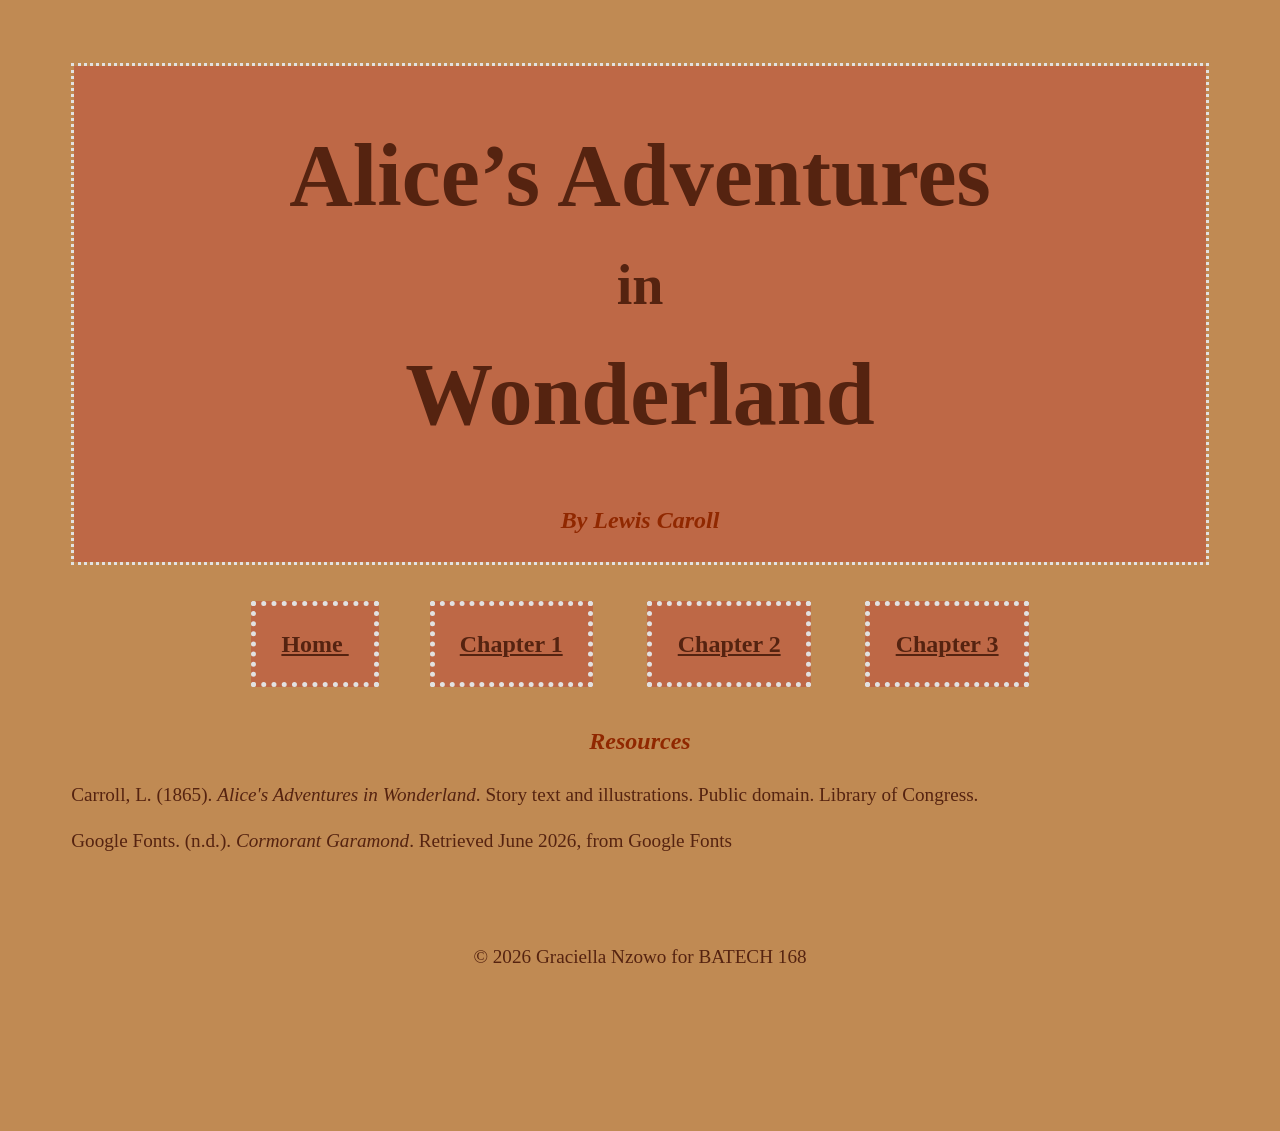
<file: index.html>
<!DOCTYPE html>
<html lang="en">
    <head>
        <meta charset="UTF-8"/>
        <title>Alice in Wonderland by Graciella Nzowo</title>
        <link rel="stylesheet" href="style.css">
    </head>
    
    <body class=home>
         <main class=home>
            <h1>Alice’s Adventures</h1> 
            <h2>in</h2> 
            <h1>Wonderland</h1>
            <h3>By Lewis Caroll</h3>
            </main>
        
        <footer>  
            <nav>
                <a href="index.html"> Home </a>
                <a href="chapter1.html">Chapter 1</a>
                <a href="chapter2.html">Chapter 2</a>
                <a href="chapter3.html">Chapter 3</a>
            </nav>

            <section id="resources">
            <h3>Resources</h3>
            <p>Carroll, L. (1865). <em>Alice's Adventures in Wonderland</em>.
        Story text and illustrations. Public domain. Library of Congress.</p>
          <p>Google Fonts. (n.d.). <em>Cormorant Garamond</em>. Retrieved June 2026, from <a class="google" href="https://fonts.google.com/specimen/Cormorant+Garamond" target="_blank"> Google Fonts</a></p>
            </section>
            
            <p id=copy>&copy; 2026 Graciella Nzowo for BATECH 168</p>
            
        </footer>
    </body>
</html>
</file>
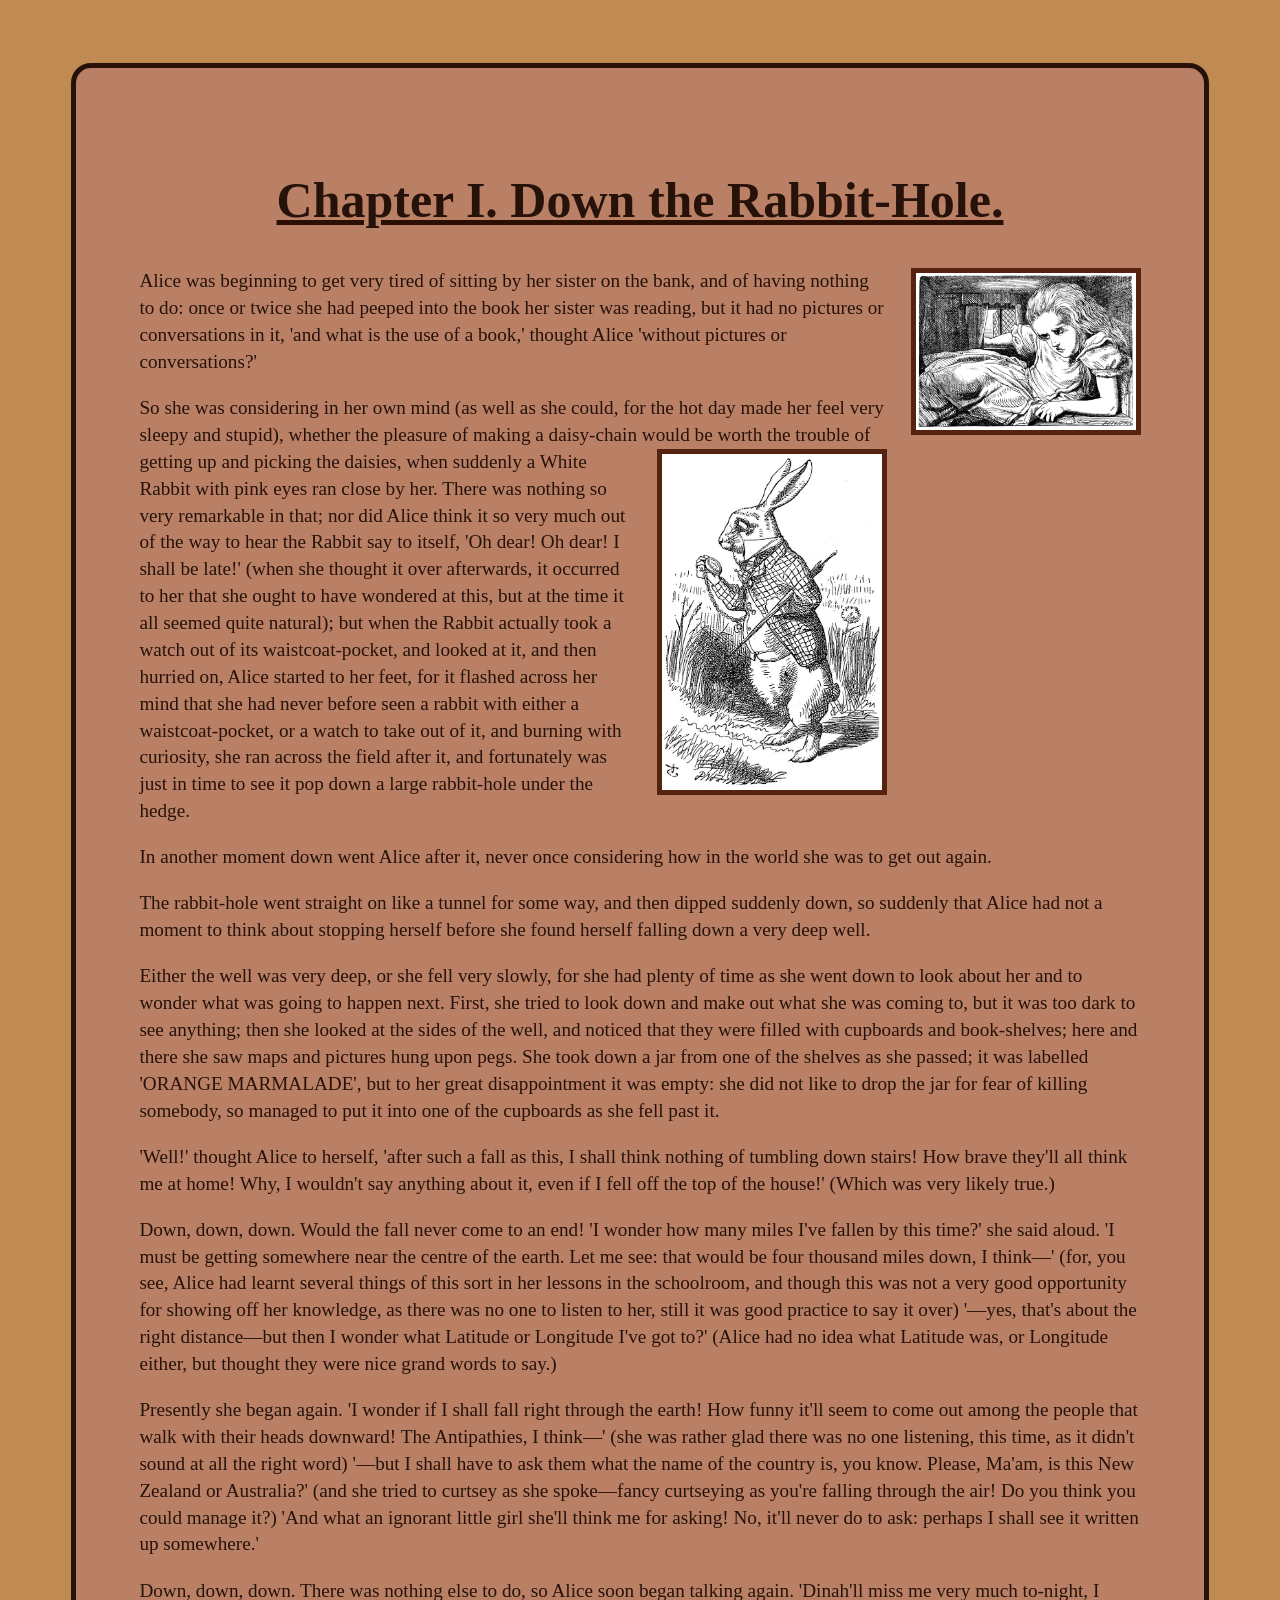
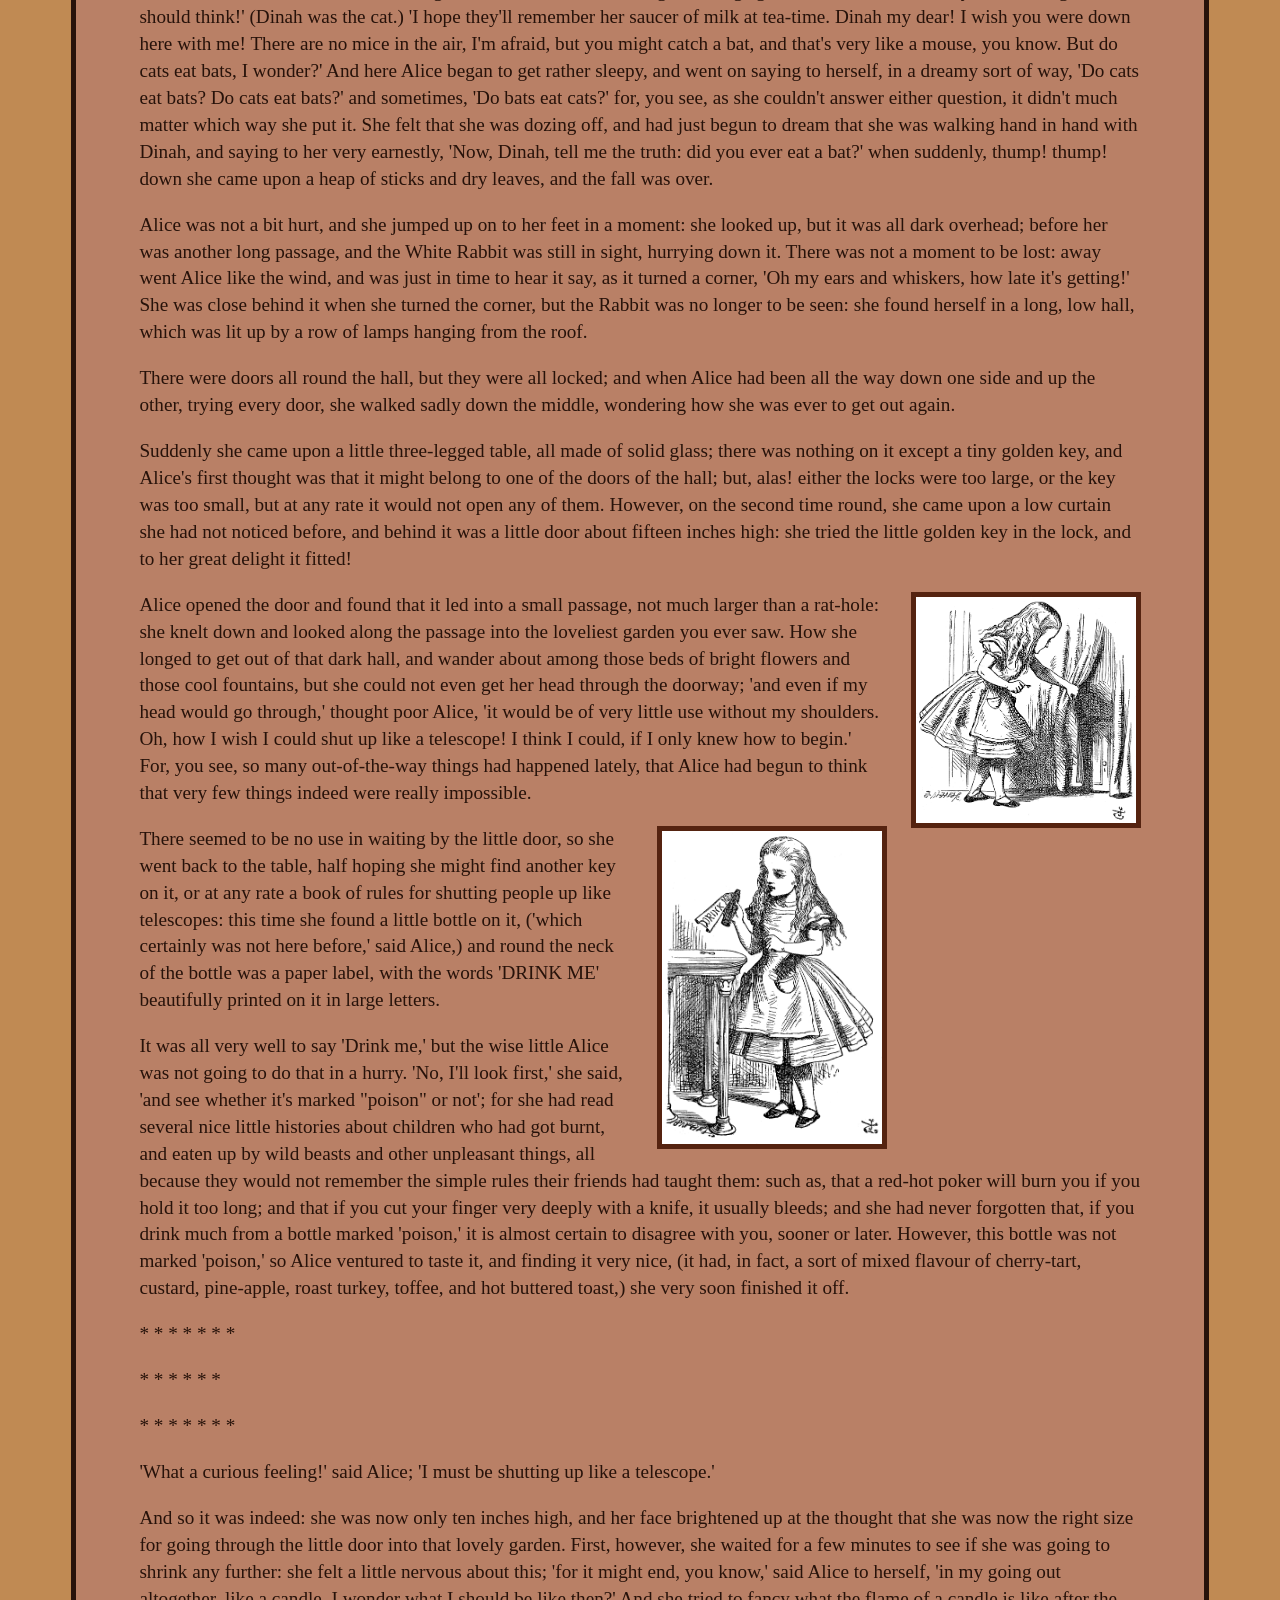
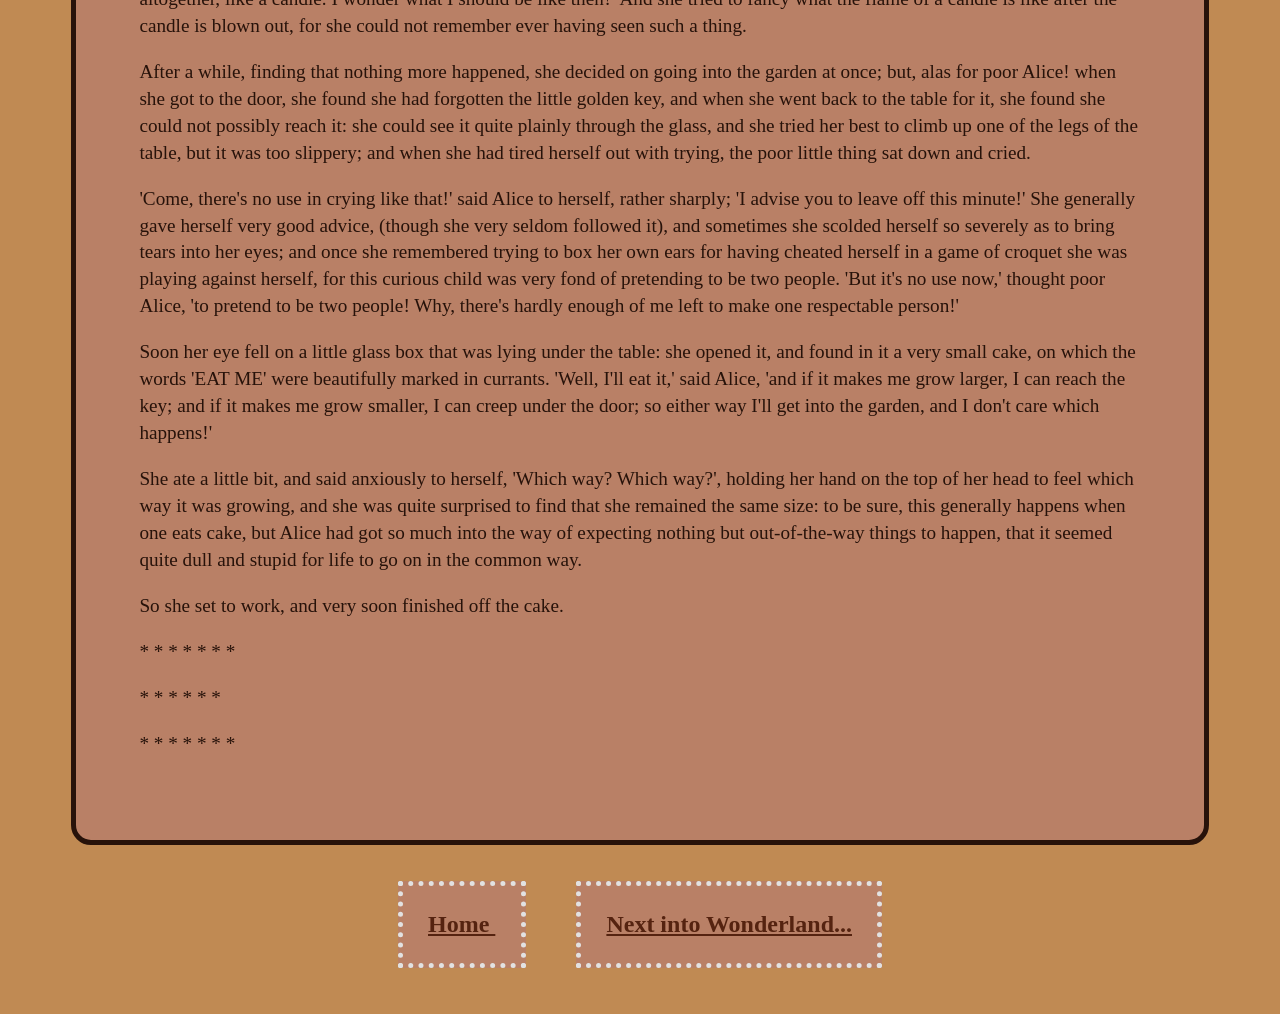
<file: chapter1.html>
<!DOCTYPE html>
<html lang="en">
    <head>
        <meta charset="UTF-8" />
        <title>Down the Rabbit-Hole</title>
        <link rel="stylesheet" href="style.css">
    </head>
    <body>
        <main class="ch1">
        <h1 class="title1">  Chapter I. Down the Rabbit-Hole.</h1>
        <p> <img src="alice_1.png" alt="Alice sitting beside her sister" class="float-img"> Alice was beginning to get very tired of sitting by her sister on the bank, and of having nothing to do: once or twice she had peeped into the book her sister was reading, but it had no pictures or conversations in it, 'and what is the use of a book,' thought Alice 'without pictures or conversations?'</p>
        <p>  So she was considering in her own mind (as well as she could, for the hot day made her feel very sleepy and stupid), whether the pleasure of making a daisy-chain would be worth the trouble of getting up and picking the daisies, when suddenly <img src="alice_1.jpg" alt="The White Rabbit checking his watch" class="float-img"> a White Rabbit with pink eyes ran close by her.
There was nothing so very remarkable in that; nor did Alice think it so very much out of the way to hear the Rabbit say to itself, 'Oh dear! Oh dear! I shall be late!' (when she thought it over afterwards, it occurred to her that she ought to have wondered at this, but at the time it all seemed quite natural); but when the Rabbit actually took a watch out of its waistcoat-pocket, and looked at it, and then hurried on, Alice started to her feet, for it flashed across her mind that she had never before seen a rabbit with either a waistcoat-pocket, or a watch to take out of it, and burning with curiosity, she ran across the field after it, and fortunately was just in time to see it pop down a large rabbit-hole under the hedge.</p>
        <p>In another moment down went Alice after it, never once considering how in the world she was to get out again.</p>
        <p>The rabbit-hole went straight on like a tunnel for some way, and then dipped suddenly down, so suddenly that Alice had not a moment to think about stopping herself before she found herself falling down a very deep well.</p>
        <p>Either the well was very deep, or she fell very slowly, for she had plenty of time as she went down to look about her and to wonder what was going to happen next. First, she tried to look down and make out what she was coming to, but it was too dark to see anything; then she looked at the sides of the well, and noticed that they were filled with cupboards and book-shelves; here and there she saw maps and pictures hung upon pegs. She took down a jar from one of the shelves as she passed; it was labelled 'ORANGE MARMALADE', but to her great disappointment it was empty: she did not like to drop the jar for fear of killing somebody, so managed to put it into one of the cupboards as she fell past it.</p>
        <p>'Well!' thought Alice to herself, 'after such a fall as this, I shall think nothing of tumbling down stairs! How brave they'll all think me at home! Why, I wouldn't say anything about it, even if I fell off the top of the house!' (Which was very likely true.)</p>
        <p>Down, down, down. Would the fall never come to an end! 'I wonder how many miles I've fallen by this time?' she said aloud. 'I must be getting somewhere near the centre of the earth. Let me see: that would be four thousand miles down, I think—' (for, you see, Alice had learnt several things of this sort in her lessons in the schoolroom, and though this was not a very good opportunity for showing off her knowledge, as there was no one to listen to her, still it was good practice to say it over) '—yes, that's about the right distance—but then I wonder what Latitude or Longitude I've got to?' (Alice had no idea what Latitude was, or Longitude either, but thought they were nice grand words to say.)</p>
        <p>Presently she began again. 'I wonder if I shall fall right through the earth! How funny it'll seem to come out among the people that walk with their heads downward! The Antipathies, I think—' (she was rather glad there was no one listening, this time, as it didn't sound at all the right word) '—but I shall have to ask them what the name of the country is, you know. Please, Ma'am, is this New Zealand or Australia?' (and she tried to curtsey as she spoke—fancy curtseying as you're falling through the air! Do you think you could manage it?) 'And what an ignorant little girl she'll think me for asking! No, it'll never do to ask: perhaps I shall see it written up somewhere.'</p>
        <p>Down, down, down. There was nothing else to do, so Alice soon began talking again. 'Dinah'll miss me very much to-night, I should think!' (Dinah was the cat.) 'I hope they'll remember her saucer of milk at tea-time. Dinah my dear! I wish you were down here with me! There are no mice in the air, I'm afraid, but you might catch a bat, and that's very like a mouse, you know. But do cats eat bats, I wonder?' And here Alice began to get rather sleepy, and went on saying to herself, in a dreamy sort of way, 'Do cats eat bats? Do cats eat bats?' and sometimes, 'Do bats eat cats?' for, you see, as she couldn't answer either question, it didn't much matter which way she put it. She felt that she was dozing off, and had just begun to dream that she was walking hand in hand with Dinah, and saying to her very earnestly, 'Now, Dinah, tell me the truth: did you ever eat a bat?' when suddenly, thump! thump! down she came upon a heap of sticks and dry leaves, and the fall was over.</p>
        <p>Alice was not a bit hurt, and she jumped up on to her feet in a moment: she looked up, but it was all dark overhead; before her was another long passage, and the White Rabbit was still in sight, hurrying down it. There was not a moment to be lost: away went Alice like the wind, and was just in time to hear it say, as it turned a corner, 'Oh my ears and whiskers, how late it's getting!' She was close behind it when she turned the corner, but the Rabbit was no longer to be seen: she found herself in a long, low hall, which was lit up by a row of lamps hanging from the roof.</p>
        <p>There were doors all round the hall, but they were all locked; and when Alice had been all the way down one side and up the other, trying every door, she walked sadly down the middle, wondering how she was ever to get out again.</p>
        <p>Suddenly she came upon a little three-legged table, all made of solid glass; there was nothing on it except a tiny golden key, and Alice's first thought was that it might belong to one of the doors of the hall; but, alas! either the locks were too large, or the key was too small, but at any rate it would not open any of them. However, on the second time round, she came upon a low curtain she had not noticed before, and behind it was a little door about fifteen inches high: she tried the little golden key in the lock, and to her great delight it fitted!</p>
        <p> <img src="alice_1_2.png" alt="Alice looking through the little door" class="float-img"> Alice opened the door and found that it led into a small passage, not much larger than a rat-hole: she knelt down and looked along the passage into the loveliest garden you ever saw. How she longed to get out of that dark hall, and wander about among those beds of bright flowers and those cool fountains, but she could not even get her head through the doorway; 'and even if my head would go through,' thought poor Alice, 'it would be of very little use without my shoulders. Oh, how I wish I could shut up like a telescope! I think I could, if I only knew how to begin.' For, you see, so many out-of-the-way things had happened lately, that Alice had begun to think that very few things indeed were really impossible.</p>
        <p> <img src="alice_1_3.png" alt="Alice holding the Drink Me bottle" class="float-img"> There seemed to be no use in waiting by the little door, so she went back to the table, half hoping she might find another key on it, or at any rate a book of rules for shutting people up like telescopes: this time she found a little bottle on it, ('which certainly was not here before,' said Alice,) and round the neck of the bottle was a paper label, with the words 'DRINK ME' beautifully printed on it in large letters.</p>
        <p>It was all very well to say 'Drink me,' but the wise little Alice was not going to do that in a hurry. 'No, I'll look first,' she said, 'and see whether it's marked "poison" or not'; for she had read several nice little histories about children who had got burnt, and eaten up by wild beasts and other unpleasant things, all because they would not remember the simple rules their friends had taught them: such as, that a red-hot poker will burn you if you hold it too long; and that if you cut your finger very deeply with a knife, it usually bleeds; and she had never forgotten that, if you drink much from a bottle marked 'poison,' it is almost certain to disagree with you, sooner or later.
However, this bottle was not marked 'poison,' so Alice ventured to taste it, and finding it very nice, (it had, in fact, a sort of mixed flavour of cherry-tart, custard, pine-apple, roast turkey, toffee, and hot buttered toast,) she very soon finished it off.</p>
        <p>  *    *    *    *    *    *    *</p>
        <p>    *    *    *    *    *    * </p>
        <p>  *    *    *    *    *    *    *</p>
        <p>'What a curious feeling!' said Alice; 'I must be shutting up like a telescope.'</p>
        <p>And so it was indeed: she was now only ten inches high, and her face brightened up at the thought that she was now the right size for going through the little door into that lovely garden. First, however, she waited for a few minutes to see if she was going to shrink any further: she felt a little nervous about this; 'for it might end, you know,' said Alice to herself, 'in my going out altogether, like a candle. I wonder what I should be like then?' And she tried to fancy what the flame of a candle is like after the candle is blown out, for she could not remember ever having seen such a thing.</p>
        <p>After a while, finding that nothing more happened, she decided on going into the garden at once; but, alas for poor Alice! when she got to the door, she found she had forgotten the little golden key, and when she went back to the table for it, she found she could not possibly reach it: she could see it quite plainly through the glass, and she tried her best to climb up one of the legs of the table, but it was too slippery; and when she had tired herself out with trying, the poor little thing sat down and cried.</p>
        <p>'Come, there's no use in crying like that!' said Alice to herself, rather sharply; 'I advise you to leave off this minute!' She generally gave herself very good advice, (though she very seldom followed it), and sometimes she scolded herself so severely as to bring tears into her eyes; and once she remembered trying to box her own ears for having cheated herself in a game of croquet she was playing against herself, for this curious child was very fond of pretending to be two people. 'But it's no use now,' thought poor Alice, 'to pretend to be two people! Why, there's hardly enough of me left to make one respectable person!'</p>
        <p>Soon her eye fell on a little glass box that was lying under the table: she opened it, and found in it a very small cake, on which the words 'EAT ME' were beautifully marked in currants. 'Well, I'll eat it,' said Alice, 'and if it makes me grow larger, I can reach the key; and if it makes me grow smaller, I can creep under the door; so either way I'll get into the garden, and I don't care which happens!'</p>
        <p>She ate a little bit, and said anxiously to herself, 'Which way? Which way?', holding her hand on the top of her head to feel which way it was growing, and she was quite surprised to find that she remained the same size: to be sure, this generally happens when one eats cake, but Alice had got so much into the way of expecting nothing but out-of-the-way things to happen, that it seemed quite dull and stupid for life to go on in the common way.</p>
        <p>So she set to work, and very soon finished off the cake.</p>
        <p>  *    *    *    *    *    *    *</p>
        <p>    *    *    *    *    *    *</p>
        <p>  *    *    *    *    *    *    *</p>
        </main>
        
        <footer>
            <nav>
                <a class=nach1 href="index.html"> Home </a>
                <a class=nach1 href="chapter2.html">Next into Wonderland...</a>
            </nav>
        </footer>
    </body>
</html>
</file>
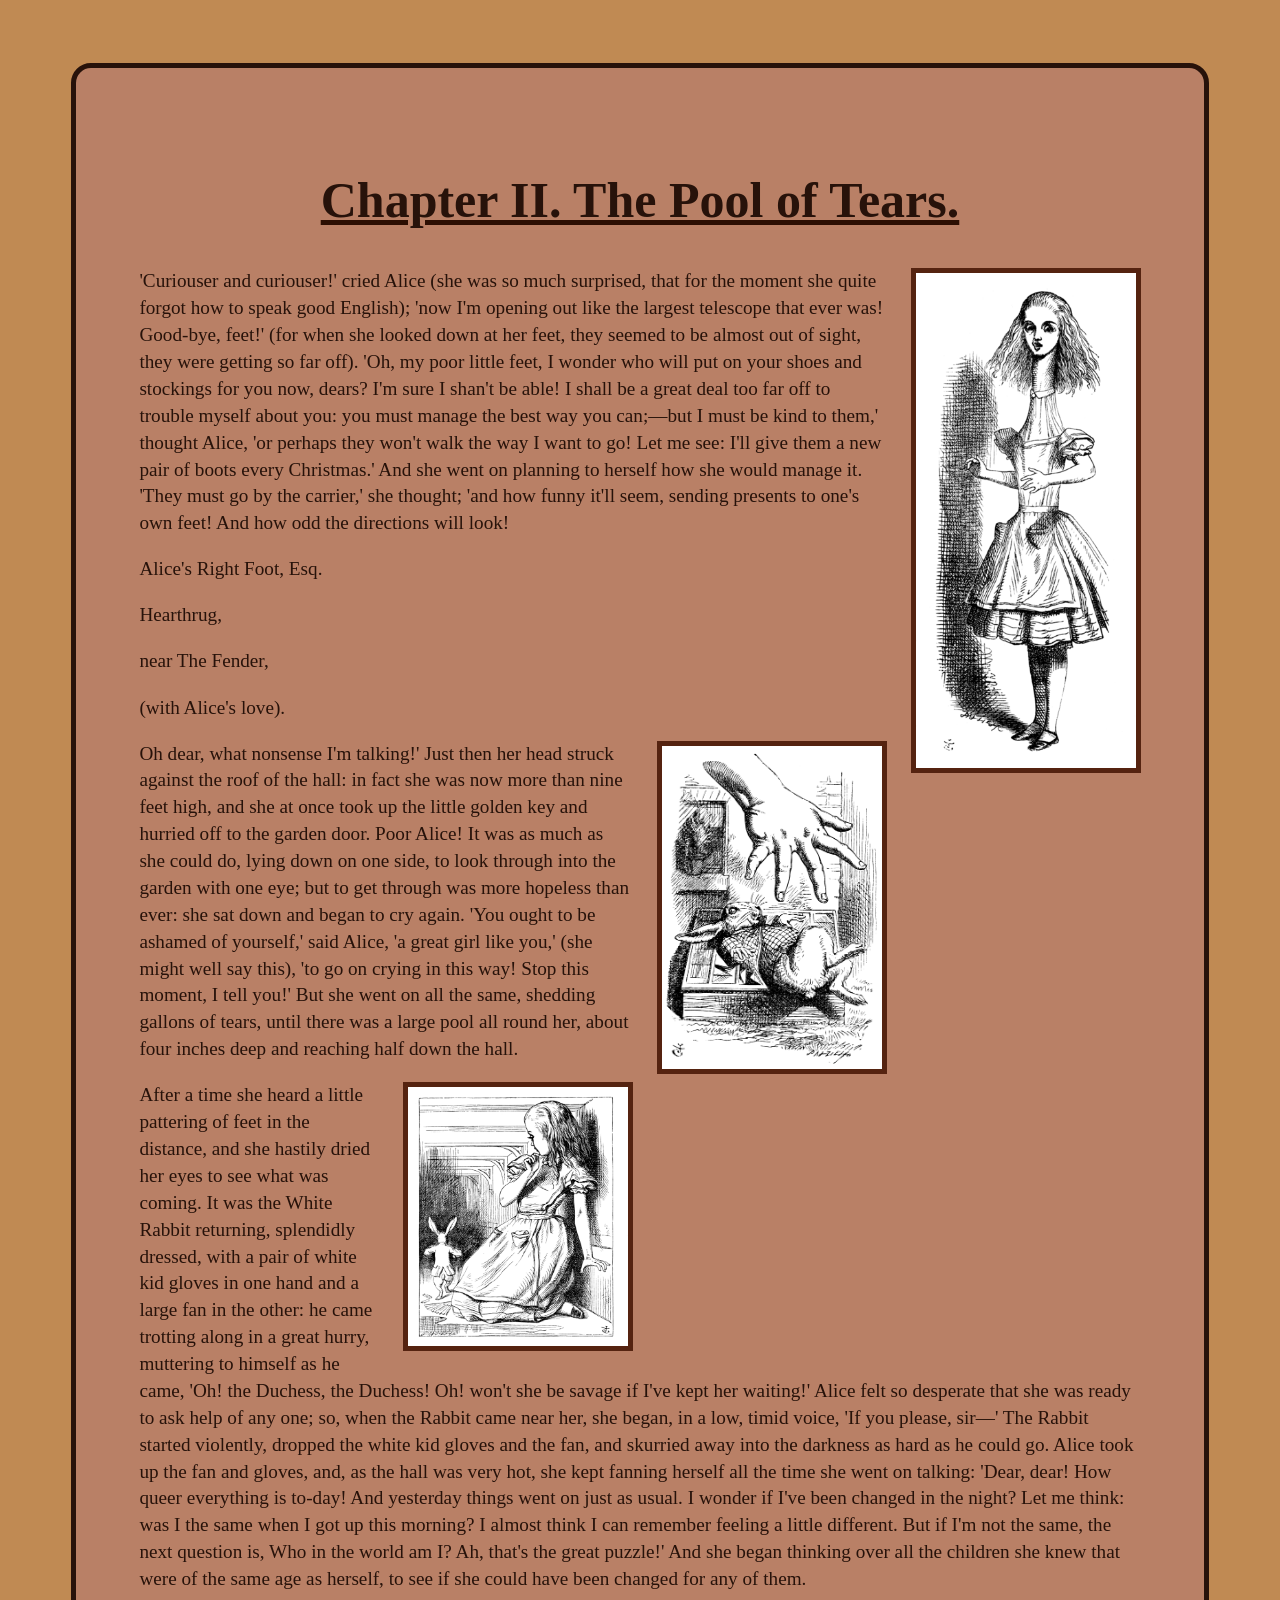
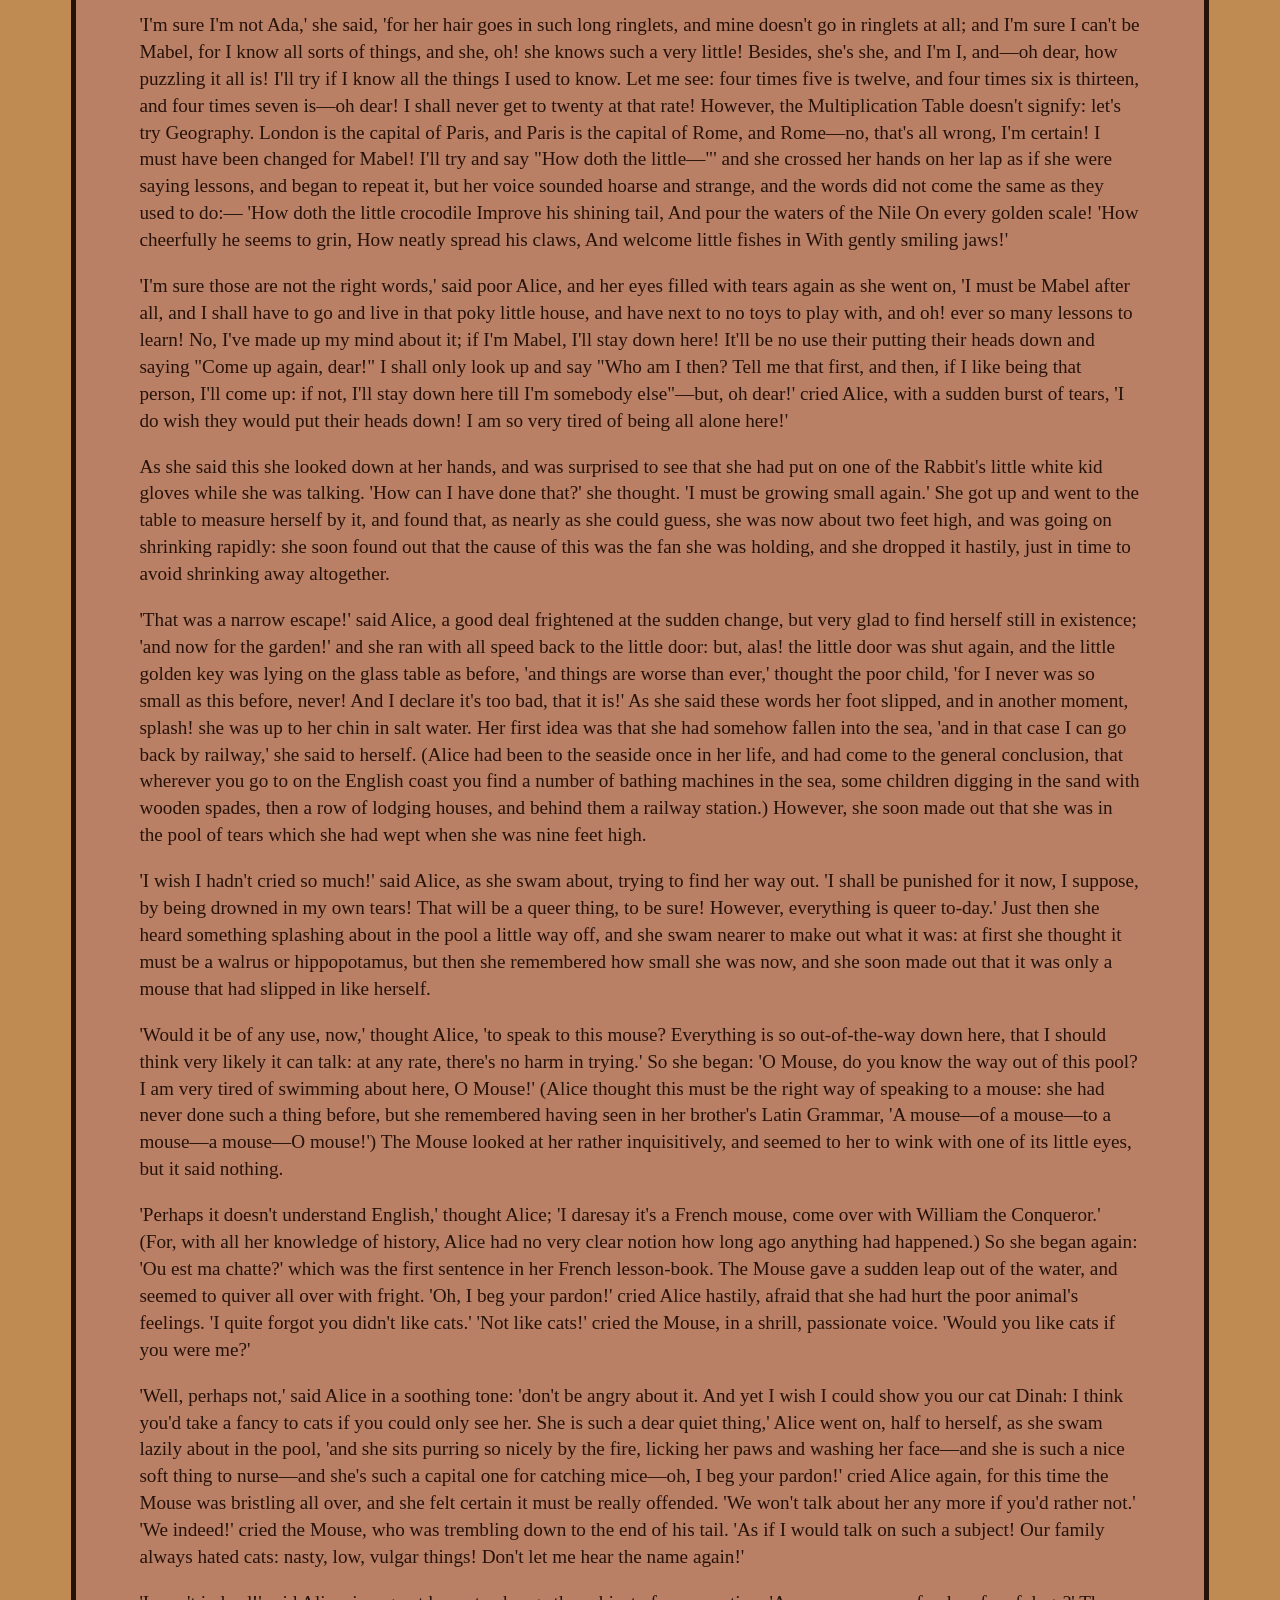
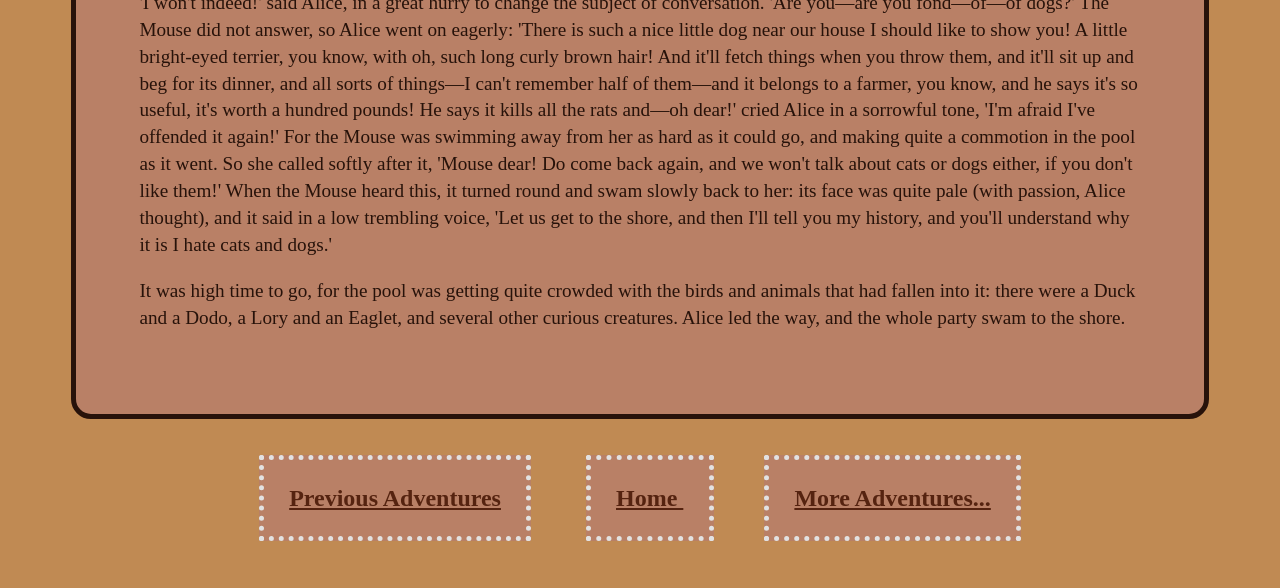
<file: chapter2.html>
<!DOCTYPE html>
<html lang="en">
    <head>
        <meta charset="UTF-8" />
        <title>The Pool of Tears</title>
        <link rel="stylesheet" href="style.css">
    </head>
    <body>
      <main class="ch2">
        <h1 class="title2">Chapter II. The Pool of Tears.</h1>
        <p> <img src="alice_ch2.png" alt="Alice growing very tall" class="float-img">'Curiouser and curiouser!' cried Alice (she was so much surprised, that for the moment she quite forgot how to speak good English); 'now I'm opening out like the largest telescope that ever was! Good-bye, feet!' (for when she looked down at her feet, they seemed to be almost out of sight, they were getting so far off). 'Oh, my poor little feet, I wonder who will put on your shoes and stockings for you now, dears? I'm sure I shan't be able! I shall be a great deal too far off to trouble myself about you: you must manage the best way you can;—but I must be kind to them,' thought Alice, 'or perhaps they won't walk the way I want to go! Let me see: I'll give them a new pair of boots every Christmas.'
And she went on planning to herself how she would manage it. 'They must go by the carrier,' she thought; 'and how funny it'll seem, sending presents to one's own feet! And how odd the directions will look!</p>
        <p>       Alice's Right Foot, Esq.</p>
        <p>            Hearthrug,</p>
        <p>                near The Fender,</p>
        <p>                      (with Alice's love).</p>
        <p> <img src="alice_2.png" alt="Giant Alice with her arm reaching out" class="float-img">Oh dear, what nonsense I'm talking!'
Just then her head struck against the roof of the hall: in fact she was now more than nine feet high, and she at once took up the little golden key and hurried off to the garden door.
Poor Alice! It was as much as she could do, lying down on one side, to look through into the garden with one eye; but to get through was more hopeless than ever: she sat down and began to cry again.
'You ought to be ashamed of yourself,' said Alice, 'a great girl like you,' (she might well say this), 'to go on crying in this way! Stop this moment, I tell you!' But she went on all the same, shedding gallons of tears, until there was a large pool all round her, about four inches deep and reaching half down the hall.</p>
       <p> <img src="alice_ch2_2.png" alt="The White Rabbit with gloves and a fan" class="float-img">After a time she heard a little pattering of feet in the distance, and she hastily dried her eyes to see what was coming. It was the White Rabbit returning, splendidly dressed, with a pair of white kid gloves in one hand and a large fan in the other: he came trotting along in a great hurry, muttering to himself as he came, 'Oh! the Duchess, the Duchess! Oh! won't she be savage if I've kept her waiting!' Alice felt so desperate that she was ready to ask help of any one; so, when the Rabbit came near her, she began, in a low, timid voice, 'If you please, sir—' The Rabbit started violently, dropped the white kid gloves and the fan, and skurried away into the darkness as hard as he could go.
Alice took up the fan and gloves, and, as the hall was very hot, she kept fanning herself all the time she went on talking: 'Dear, dear! How queer everything is to-day! And yesterday things went on just as usual. I wonder if I've been changed in the night? Let me think: was I the same when I got up this morning? I almost think I can remember feeling a little different. But if I'm not the same, the next question is, Who in the world am I? Ah, that's the great puzzle!' And she began thinking over all the children she knew that were of the same age as herself, to see if she could have been changed for any of them.</p>
       <p>'I'm sure I'm not Ada,' she said, 'for her hair goes in such long ringlets, and mine doesn't go in ringlets at all; and I'm sure I can't be Mabel, for I know all sorts of things, and she, oh! she knows such a very little! Besides, she's she, and I'm I, and—oh dear, how puzzling it all is! I'll try if I know all the things I used to know. Let me see: four times five is twelve, and four times six is thirteen, and four times seven is—oh dear! I shall never get to twenty at that rate! However, the Multiplication Table doesn't signify: let's try Geography. London is the capital of Paris, and Paris is the capital of Rome, and Rome—no, that's all wrong, I'm certain! I must have been changed for Mabel! I'll try and say "How doth the little—"' and she crossed her hands on her lap as if she were saying lessons, and began to repeat it, but her voice sounded hoarse and strange, and the words did not come the same as they used to do:—
     'How doth the little crocodile
      Improve his shining tail,
     And pour the waters of the Nile
      On every golden scale!
     'How cheerfully he seems to grin,
      How neatly spread his claws,
     And welcome little fishes in
      With gently smiling jaws!'</p>
        <p>'I'm sure those are not the right words,' said poor Alice, and her eyes filled with tears again as she went on, 'I must be Mabel after all, and I shall have to go and live in that poky little house, and have next to no toys to play with, and oh! ever so many lessons to learn! No, I've made up my mind about it; if I'm Mabel, I'll stay down here! It'll be no use their putting their heads down and saying "Come up again, dear!" I shall only look up and say "Who am I then? Tell me that first, and then, if I like being that person, I'll come up: if not, I'll stay down here till I'm somebody else"—but, oh dear!' cried Alice, with a sudden burst of tears, 'I do wish they would put their heads down! I am so very tired of being all alone here!'</p>
        <p>As she said this she looked down at her hands, and was surprised to see that she had put on one of the Rabbit's little white kid gloves while she was talking. 'How can I have done that?' she thought. 'I must be growing small again.' She got up and went to the table to measure herself by it, and found that, as nearly as she could guess, she was now about two feet high, and was going on shrinking rapidly: she soon found out that the cause of this was the fan she was holding, and she dropped it hastily, just in time to avoid shrinking away altogether.</p>
        <p>'That was a narrow escape!' said Alice, a good deal frightened at the sudden change, but very glad to find herself still in existence; 'and now for the garden!' and she ran with all speed back to the little door: but, alas! the little door was shut again, and the little golden key was lying on the glass table as before, 'and things are worse than ever,' thought the poor child, 'for I never was so small as this before, never! And I declare it's too bad, that it is!'
As she said these words her foot slipped, and in another moment, splash! she was up to her chin in salt water. Her first idea was that she had somehow fallen into the sea, 'and in that case I can go back by railway,' she said to herself. (Alice had been to the seaside once in her life, and had come to the general conclusion, that wherever you go to on the English coast you find a number of bathing machines in the sea, some children digging in the sand with wooden spades, then a row of lodging houses, and behind them a railway station.) However, she soon made out that she was in the pool of tears which she had wept when she was nine feet high.</p>
        <p>'I wish I hadn't cried so much!' said Alice, as she swam about, trying to find her way out. 'I shall be punished for it now, I suppose, by being drowned in my own tears! That will be a queer thing, to be sure! However, everything is queer to-day.'
Just then she heard something splashing about in the pool a little way off, and she swam nearer to make out what it was: at first she thought it must be a walrus or hippopotamus, but then she remembered how small she was now, and she soon made out that it was only a mouse that had slipped in like herself.</p>
        <p>'Would it be of any use, now,' thought Alice, 'to speak to this mouse? Everything is so out-of-the-way down here, that I should think very likely it can talk: at any rate, there's no harm in trying.' So she began: 'O Mouse, do you know the way out of this pool? I am very tired of swimming about here, O Mouse!' (Alice thought this must be the right way of speaking to a mouse: she had never done such a thing before, but she remembered having seen in her brother's Latin Grammar, 'A mouse—of a mouse—to a mouse—a mouse—O mouse!') The Mouse looked at her rather inquisitively, and seemed to her to wink with one of its little eyes, but it said nothing.</p>
        <p>'Perhaps it doesn't understand English,' thought Alice; 'I daresay it's a French mouse, come over with William the Conqueror.' (For, with all her knowledge of history, Alice had no very clear notion how long ago anything had happened.) So she began again: 'Ou est ma chatte?' which was the first sentence in her French lesson-book. The Mouse gave a sudden leap out of the water, and seemed to quiver all over with fright. 'Oh, I beg your pardon!' cried Alice hastily, afraid that she had hurt the poor animal's feelings. 'I quite forgot you didn't like cats.'
'Not like cats!' cried the Mouse, in a shrill, passionate voice. 'Would you like cats if you were me?'</p>
        <p>'Well, perhaps not,' said Alice in a soothing tone: 'don't be angry about it. And yet I wish I could show you our cat Dinah: I think you'd take a fancy to cats if you could only see her. She is such a dear quiet thing,' Alice went on, half to herself, as she swam lazily about in the pool, 'and she sits purring so nicely by the fire, licking her paws and washing her face—and she is such a nice soft thing to nurse—and she's such a capital one for catching mice—oh, I beg your pardon!' cried Alice again, for this time the Mouse was bristling all over, and she felt certain it must be really offended. 'We won't talk about her any more if you'd rather not.'
'We indeed!' cried the Mouse, who was trembling down to the end of his tail. 'As if I would talk on such a subject! Our family always hated cats: nasty, low, vulgar things! Don't let me hear the name again!'</p>
        <p>'I won't indeed!' said Alice, in a great hurry to change the subject of conversation. 'Are you—are you fond—of—of dogs?' The Mouse did not answer, so Alice went on eagerly: 'There is such a nice little dog near our house I should like to show you! A little bright-eyed terrier, you know, with oh, such long curly brown hair! And it'll fetch things when you throw them, and it'll sit up and beg for its dinner, and all sorts of things—I can't remember half of them—and it belongs to a farmer, you know, and he says it's so useful, it's worth a hundred pounds! He says it kills all the rats and—oh dear!' cried Alice in a sorrowful tone, 'I'm afraid I've offended it again!' For the Mouse was swimming away from her as hard as it could go, and making quite a commotion in the pool as it went.
So she called softly after it, 'Mouse dear! Do come back again, and we won't talk about cats or dogs either, if you don't like them!' When the Mouse heard this, it turned round and swam slowly back to her: its face was quite pale (with passion, Alice thought), and it said in a low trembling voice, 'Let us get to the shore, and then I'll tell you my history, and you'll understand why it is I hate cats and dogs.'</p>
        <p>It was high time to go, for the pool was getting quite crowded with the birds and animals that had fallen into it: there were a Duck and a Dodo, a Lory and an Eaglet, and several other curious creatures. Alice led the way, and the whole party swam to the shore.</p>
     </main>
    <footer>
            <nav >
                <a class="nach2" href="chapter1.html">Previous Adventures</a>
                <a class="nach2" href="index.html"> Home </a>
                <a class="nach2" href="chapter3.html">More Adventures...</a>
            </nav>
     </footer>
    </body>
</html>
</file>
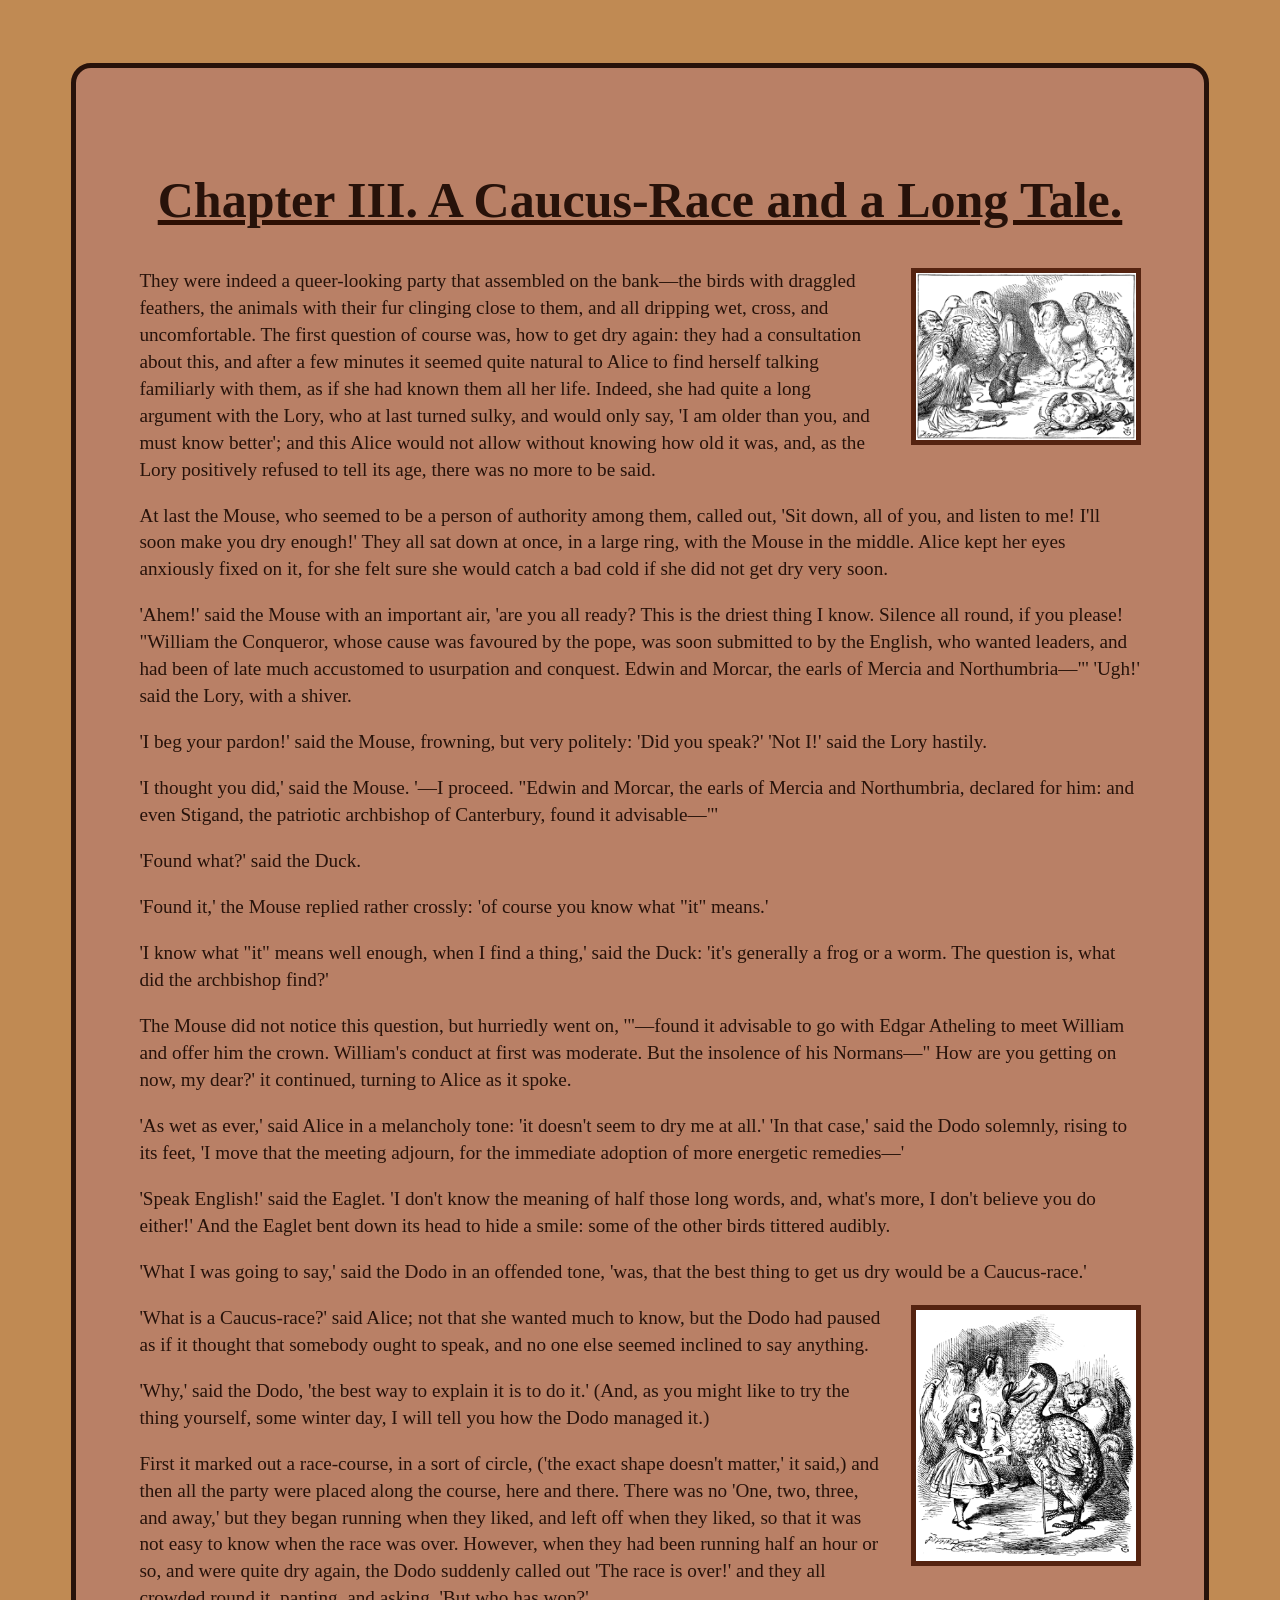
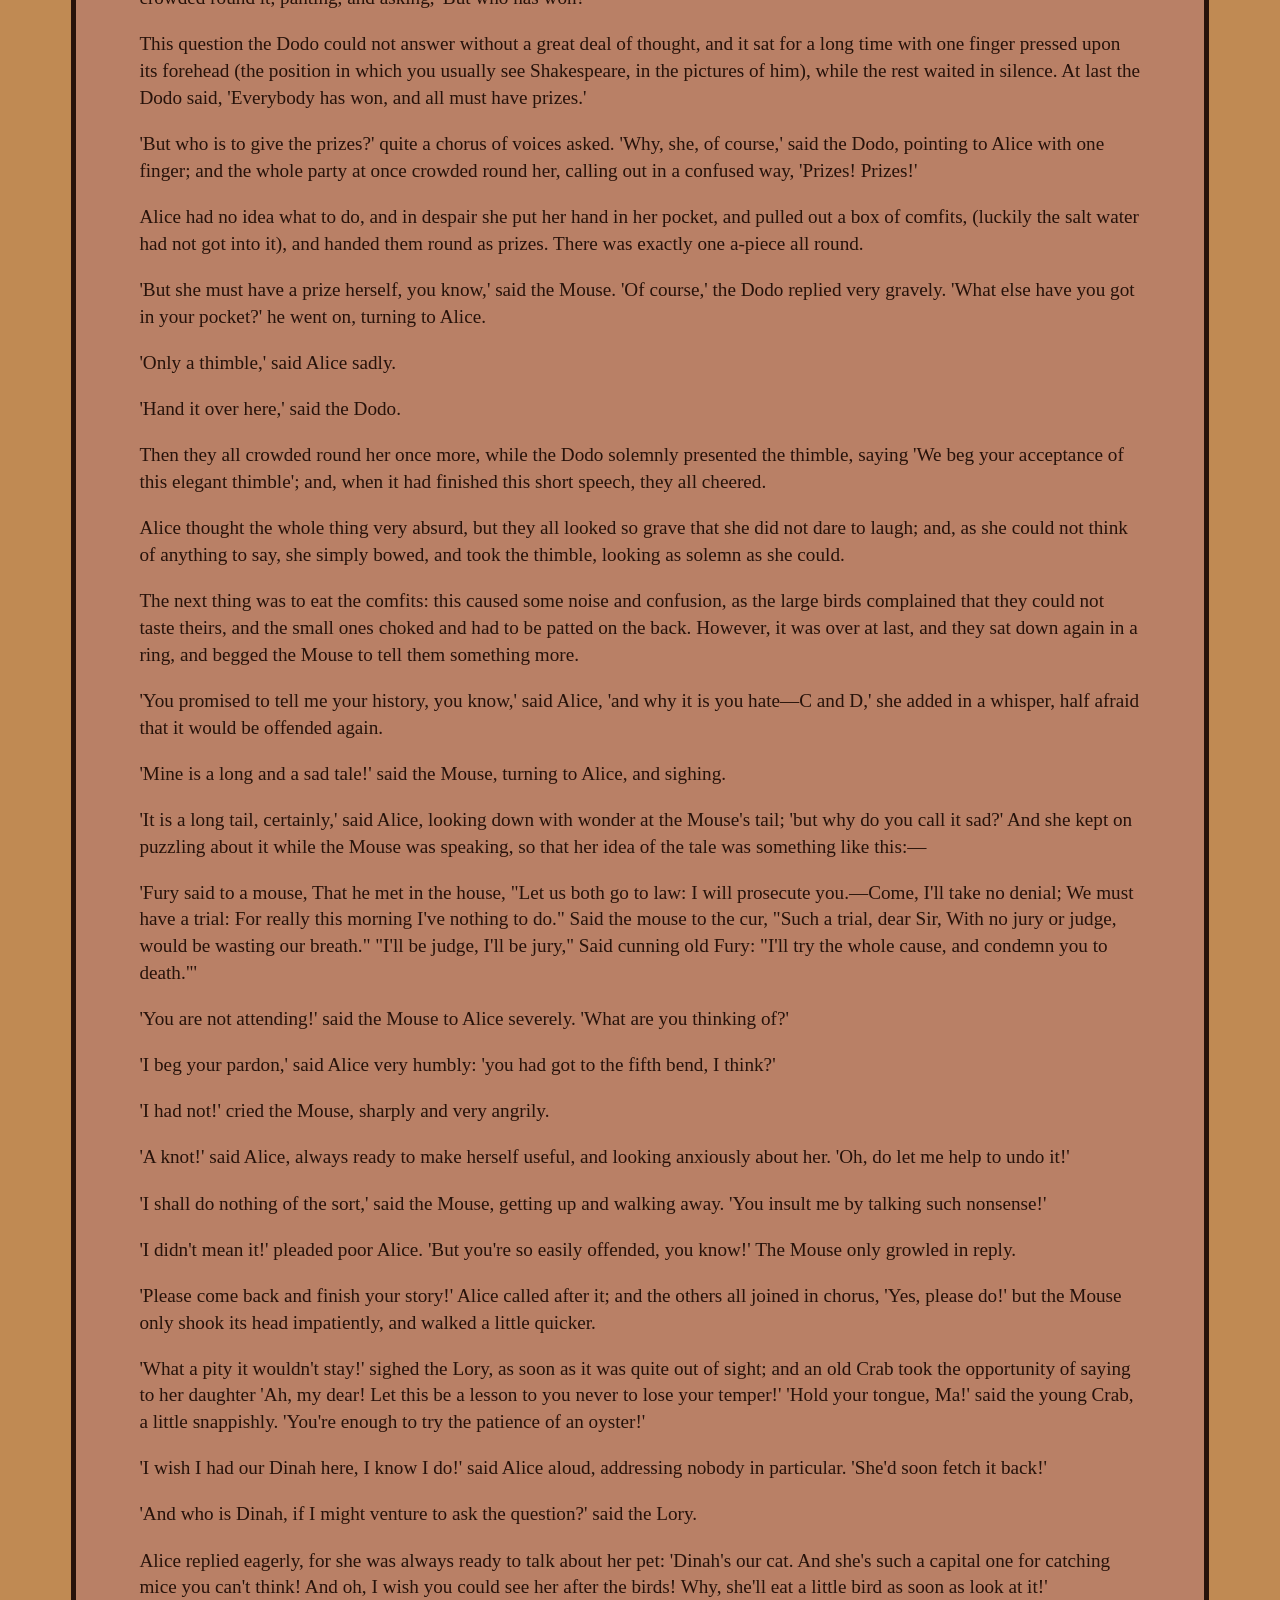
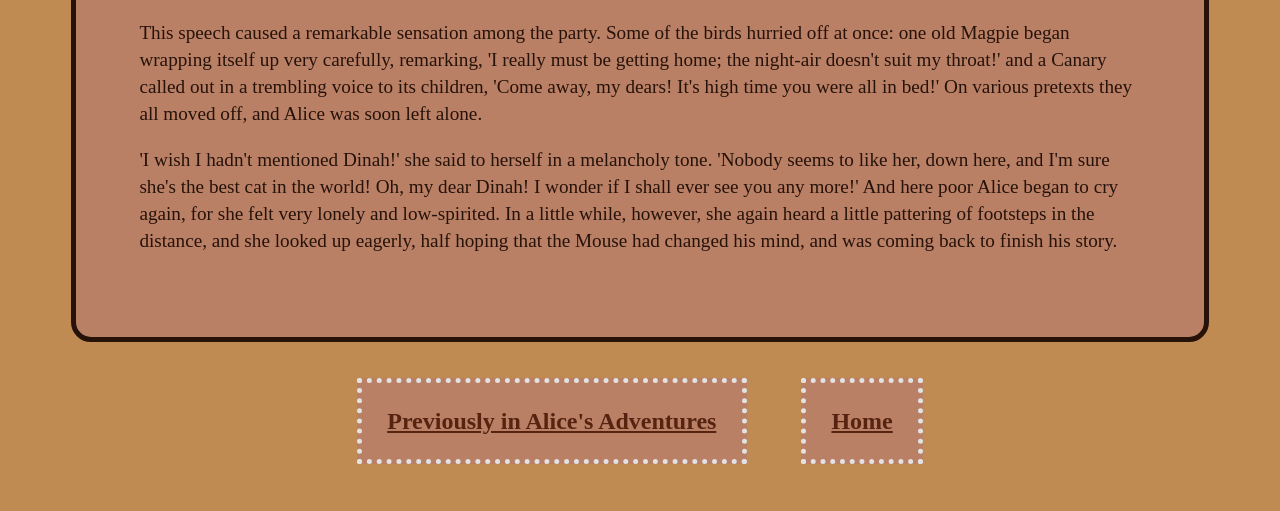
<file: chapter3.html>
<!DOCTYPE html>
<html lang="en">
    <head>
        <meta charset="UTF-8" />
        <title>A Caucus-Race and a Long Tale by Graciella Nzowo</title>
        <link rel="stylesheet" href="style.css">
    </head>
    <body>
        <main class="ch3">
        <h1 class="title3"> Chapter III. A Caucus-Race and a Long Tale.</h1>
        <p> <img src="alice_3.png" alt="Alice with the animals after the pool of tears" class="float-img">They were indeed a queer-looking party that assembled on the bank—the birds with draggled feathers, the animals with their fur clinging close to them, and all dripping wet, cross, and uncomfortable.
The first question of course was, how to get dry again: they had a consultation about this, and after a few minutes it seemed quite natural to Alice to find herself talking familiarly with them, as if she had known them all her life. Indeed, she had quite a long argument with the Lory, who at last turned sulky, and would only say, 'I am older than you, and must know better'; and this Alice would not allow without knowing how old it was, and, as the Lory positively refused to tell its age, there was no more to be said.</p>
        <p>At last the Mouse, who seemed to be a person of authority among them, called out, 'Sit down, all of you, and listen to me! I'll soon make you dry enough!' They all sat down at once, in a large ring, with the Mouse in the middle. Alice kept her eyes anxiously fixed on it, for she felt sure she would catch a bad cold if she did not get dry very soon.</p>
        <p>'Ahem!' said the Mouse with an important air, 'are you all ready? This is the driest thing I know. Silence all round, if you please! "William the Conqueror, whose cause was favoured by the pope, was soon submitted to by the English, who wanted leaders, and had been of late much accustomed to usurpation and conquest. Edwin and Morcar, the earls of Mercia and Northumbria—"'
'Ugh!' said the Lory, with a shiver.</p>
        <p>'I beg your pardon!' said the Mouse, frowning, but very politely: 'Did you speak?'
'Not I!' said the Lory hastily.</p>
        <p>'I thought you did,' said the Mouse. '—I proceed. "Edwin and Morcar, the earls of Mercia and Northumbria, declared for him: and even Stigand, the patriotic archbishop of Canterbury, found it advisable—"'</p>
        <p>'Found what?' said the Duck.</p>
        <p>'Found it,' the Mouse replied rather crossly: 'of course you know what "it" means.'</p>
        <p>'I know what "it" means well enough, when I find a thing,' said the Duck: 'it's generally a frog or a worm. The question is, what did the archbishop find?'</p>
        <p>The Mouse did not notice this question, but hurriedly went on, '"—found it advisable to go with Edgar Atheling to meet William and offer him the crown. William's conduct at first was moderate. But the insolence of his Normans—" How are you getting on now, my dear?' it continued, turning to Alice as it spoke.</p>
        <p>'As wet as ever,' said Alice in a melancholy tone: 'it doesn't seem to dry me at all.'
'In that case,' said the Dodo solemnly, rising to its feet, 'I move that the meeting adjourn, for the immediate adoption of more energetic remedies—'</p>
        <p>'Speak English!' said the Eaglet. 'I don't know the meaning of half those long words, and, what's more, I don't believe you do either!' And the Eaglet bent down its head to hide a smile: some of the other birds tittered audibly.</p>
        <p>'What I was going to say,' said the Dodo in an offended tone, 'was, that the best thing to get us dry would be a Caucus-race.'</p>
        <p> <img src="alice_3_2.png" alt="Alice, the Dodo, and the animals during the Caucus-race" class="float-img">'What is a Caucus-race?' said Alice; not that she wanted much to know, but the Dodo had paused as if it thought that somebody ought to speak, and no one else seemed inclined to say anything.</p>
        <p>'Why,' said the Dodo, 'the best way to explain it is to do it.' (And, as you might like to try the thing yourself, some winter day, I will tell you how the Dodo managed it.)</p>
        <p>First it marked out a race-course, in a sort of circle, ('the exact shape doesn't matter,' it said,) and then all the party were placed along the course, here and there. There was no 'One, two, three, and away,' but they began running when they liked, and left off when they liked, so that it was not easy to know when the race was over. However, when they had been running half an hour or so, and were quite dry again, the Dodo suddenly called out 'The race is over!' and they all crowded round it, panting, and asking, 'But who has won?'</p>
        <p>This question the Dodo could not answer without a great deal of thought, and it sat for a long time with one finger pressed upon its forehead (the position in which you usually see Shakespeare, in the pictures of him), while the rest waited in silence. At last the Dodo said, 'Everybody has won, and all must have prizes.'</p>
        <p>'But who is to give the prizes?' quite a chorus of voices asked.
'Why, she, of course,' said the Dodo, pointing to Alice with one finger; and the whole party at once crowded round her, calling out in a confused way, 'Prizes! Prizes!'</p>
        <p>Alice had no idea what to do, and in despair she put her hand in her pocket, and pulled out a box of comfits, (luckily the salt water had not got into it), and handed them round as prizes. There was exactly one a-piece all round.</p>
        <p>'But she must have a prize herself, you know,' said the Mouse.
'Of course,' the Dodo replied very gravely. 'What else have you got in your pocket?' he went on, turning to Alice.</p>
        <p>'Only a thimble,' said Alice sadly.</p>
        <p>'Hand it over here,' said the Dodo.</p>
        <p>Then they all crowded round her once more, while the Dodo solemnly presented the thimble, saying 'We beg your acceptance of this elegant thimble'; and, when it had finished this short speech, they all cheered.</p>
        <p>Alice thought the whole thing very absurd, but they all looked so grave that she did not dare to laugh; and, as she could not think of anything to say, she simply bowed, and took the thimble, looking as solemn as she could.</p>
        <p>The next thing was to eat the comfits: this caused some noise and confusion, as the large birds complained that they could not taste theirs, and the small ones choked and had to be patted on the back. However, it was over at last, and they sat down again in a ring, and begged the Mouse to tell them something more.</p>
        <p>'You promised to tell me your history, you know,' said Alice, 'and why it is you hate—C and D,' she added in a whisper, half afraid that it would be offended again.</p>
        <p>'Mine is a long and a sad tale!' said the Mouse, turning to Alice, and sighing.</p>
        <p>'It is a long tail, certainly,' said Alice, looking down with wonder at the Mouse's tail; 'but why do you call it sad?' And she kept on puzzling about it while the Mouse was speaking, so that her idea of the tale was something like this:—</p>
        <p> 'Fury said to a
         mouse, That he
        met in the
       house,
     "Let us
      both go to
       law: I will
        prosecute
         you.—Come,
           I'll take no
           denial; We
          must have a
        trial: For
      really this
     morning I've
    nothing
    to do."
     Said the
      mouse to the
       cur, "Such
        a trial,
         dear Sir,
            With
          no jury
        or judge,
       would be
      wasting
      our
      breath."
       "I'll be
        judge, I'll
         be jury,"
            Said
         cunning
          old Fury:
          "I'll
          try the
            whole
            cause,
              and
           condemn
           you
          to
           death."'</p>
        <p>'You are not attending!' said the Mouse to Alice severely. 'What are you thinking of?'</p>
        <p>'I beg your pardon,' said Alice very humbly: 'you had got to the fifth bend, I think?'</p>
        <p>'I had not!' cried the Mouse, sharply and very angrily.</p>
        <p>'A knot!' said Alice, always ready to make herself useful, and looking anxiously about her. 'Oh, do let me help to undo it!'</p>
        <p>'I shall do nothing of the sort,' said the Mouse, getting up and walking away. 'You insult me by talking such nonsense!'</p>
        <p>'I didn't mean it!' pleaded poor Alice. 'But you're so easily offended, you know!'
The Mouse only growled in reply.</p>
        <p>'Please come back and finish your story!' Alice called after it; and the others all joined in chorus, 'Yes, please do!' but the Mouse only shook its head impatiently, and walked a little quicker.</p>
        <p>'What a pity it wouldn't stay!' sighed the Lory, as soon as it was quite out of sight; and an old Crab took the opportunity of saying to her daughter 'Ah, my dear! Let this be a lesson to you never to lose your temper!' 'Hold your tongue, Ma!' said the young Crab, a little snappishly. 'You're enough to try the patience of an oyster!'</p>
        <p>'I wish I had our Dinah here, I know I do!' said Alice aloud, addressing nobody in particular. 'She'd soon fetch it back!'</p>
        <p>'And who is Dinah, if I might venture to ask the question?' said the Lory.</p>
        <p>Alice replied eagerly, for she was always ready to talk about her pet: 'Dinah's our cat. And she's such a capital one for catching mice you can't think! And oh, I wish you could see her after the birds! Why, she'll eat a little bird as soon as look at it!'</p>
        <p>This speech caused a remarkable sensation among the party. Some of the birds hurried off at once: one old Magpie began wrapping itself up very carefully, remarking, 'I really must be getting home; the night-air doesn't suit my throat!' and a Canary called out in a trembling voice to its children, 'Come away, my dears! It's high time you were all in bed!' On various pretexts they all moved off, and Alice was soon left alone.</p>
        <p>'I wish I hadn't mentioned Dinah!' she said to herself in a melancholy tone. 'Nobody seems to like her, down here, and I'm sure she's the best cat in the world! Oh, my dear Dinah! I wonder if I shall ever see you any more!' And here poor Alice began to cry again, for she felt very lonely and low-spirited. In a little while, however, she again heard a little pattering of footsteps in the distance, and she looked up eagerly, half hoping that the Mouse had changed his mind, and was coming back to finish his story.</p>
        </main>
    <footer>
            <nav >
                <a class="nach3" href="chapter2.html">Previously in Alice's Adventures</a>
                <a class="nach3" href="index.html">Home</a>
            </nav>
     </footer>
    </body>
</html>
</file>
<file: style.css>
body {
    font-family: "Cormorant Garamond", serif;
    background-color: rgba(167, 91, 14, 0.71);
    color: #552310;
    line-height: 1.4;
    text-align: center;
    margin: 10%,5%;
    padding: 10%,10%;
    padding-bottom:5%;
}

main.ch1,
main.ch2,
main.ch3
{
    background-color: rgba(185, 127, 106, 0.83);
    padding: 5%;
    margin: 5%;
    border: thick solid;
    color: #27120a;
    border-radius: 20px;
}

h1.title1,
h1.title2,
h1.title3{
    font-size: 50px;
    text-decoration: underline solid;
    text-decoration-color: rgb(44, 15, 3)
}


.home main{
    background: border-box, padding-box;
    background-color: rgb(190, 104, 70);
    margin: 5%;
    border: dotted;
    border-color: #e2e2e2;
}

#copy{
    text-align: center;
    padding: 2%;
    margin: 5%;
    line-height: 1.4;
}

.home h1 {
    font-size: 5.5rem;
    line-height: normal;
}

.home h2 {
    line-height: 0;
    font-size: 3.5rem;
}
.home h3 {
    color: #902800;
    font-style: italic;
    text-align: center;
    font-size: x-large;
}

.home nav {
    
    text-decoration: none;
    color: #963a17;
    justify-content: center;
}

p {
  text-align: left;
  font-size: 1.20rem;
}

nav a {
    justify-content: baseline;
    font-weight: bold;
    margin: 2%;
    padding: 2%;
    text-decoration: underline;
    color: #552310;
    font-size: 1.5rem;
    background-color: rgb(190, 104, 70);
    border:thick dotted;
    border-color:#e2e2e2;
}

nav a:hover{
    text-decoration:underline;
}
    

nav a:active{
    color: rgb(255, 82, 23)
}

a.nach1,
a.nach2,
a.nach3
{
    background-color: rgba(185, 127, 106, 0.83);
}

.float-img {
    float: right;
    max-width: 220px;
    margin: 0 0 1rem 1.5rem;
    border: thick solid #552310;
}

.float-img img {
  width: 100%;
  height: auto;
}

#resources{
    margin: 5%;
    text-align: center;
}

.google{
    text-decoration: none;
    color: #552310;
}
</file>
